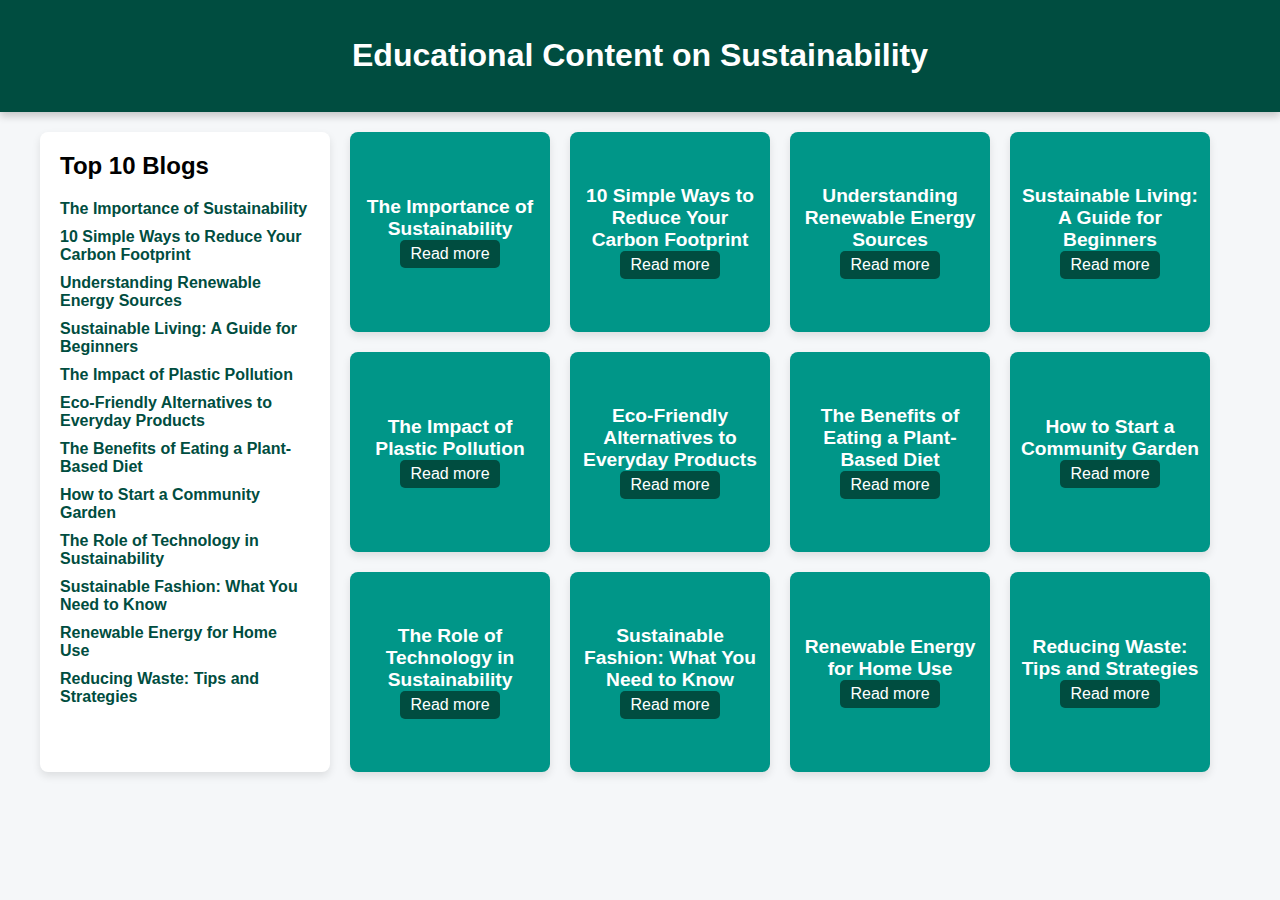
<file: blog.html>
<!DOCTYPE html>
<html lang="en">
<head>
    <meta charset="UTF-8">
    <meta name="viewport" content="width=device-width, initial-scale=1.0">
    <title>Educational Content</title>
    <link rel="stylesheet" href="blog.css">
</head>
<body>
    <header>
        <h1>Educational Content on Sustainability</h1>
    </header>
    <main>
        <aside id="sidebar">
            <h2>Top 10 Blogs</h2>
            <ul id="blog-list">
                <!-- Blog list items will be populated by JavaScript -->
            </ul>
        </aside>
        <section id="blogs-container">
            <!-- Blog bubbles will be populated by JavaScript -->
        </section>
    </main>
    <div id="modal" class="modal">
        <div class="modal-content">
            <span class="close">&times;</span>
            <h2 id="modal-title"></h2>
            <p id="modal-description"></p>
        </div>
    </div>
    <script src="blog.js"></script>
</body>
</html>
</file>
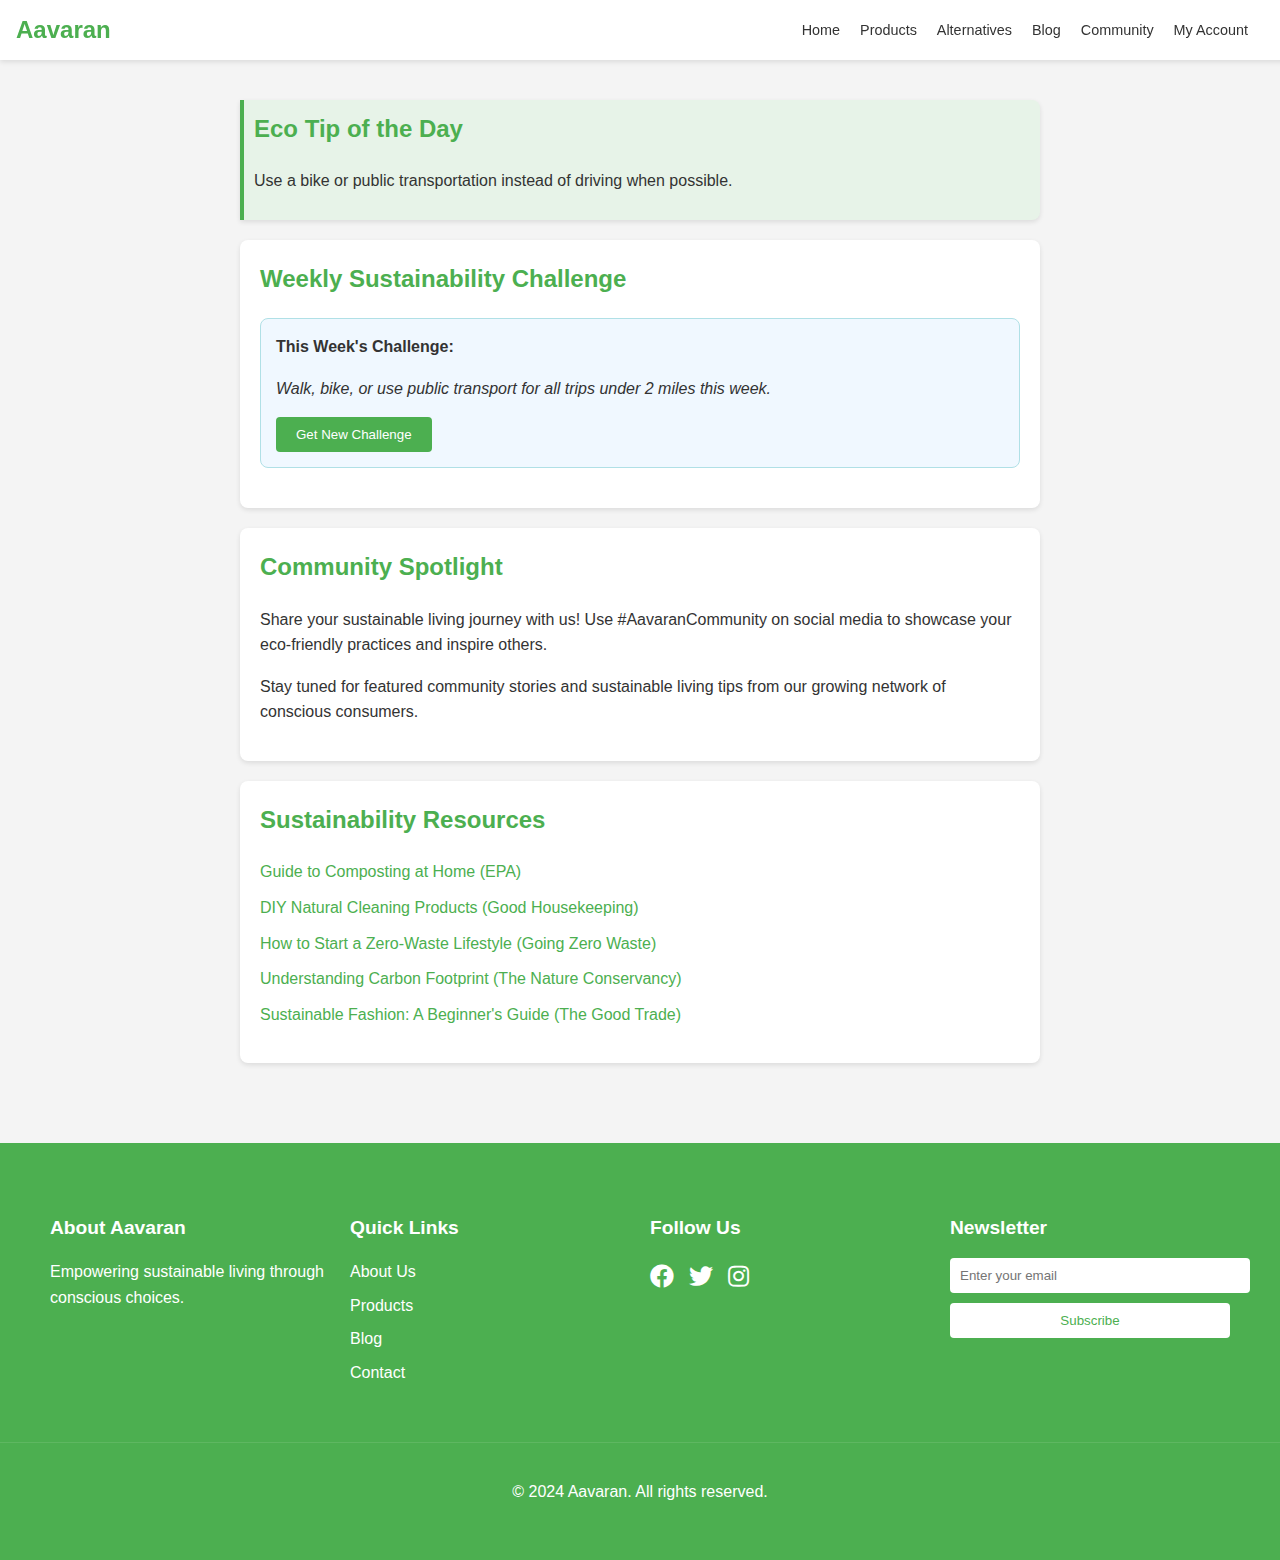
<file: community.html>
<!DOCTYPE html>
<html lang="en">
<head>
    <meta charset="UTF-8">
    <meta name="viewport" content="width=device-width, initial-scale=1.0">
    <title>Aavaran Community</title>
    <link href="https://cdnjs.cloudflare.com/ajax/libs/font-awesome/5.15.3/css/all.min.css" rel="stylesheet">
    <style>
        :root {
            --primary-color: #4CAF50;
            --secondary-color: #45a049;
            --background-color: #f4f4f4;
            --text-color: #333;
            --light-text: #fff;
            --border-color: #ddd;
            --box-shadow: 0 2px 5px rgba(0, 0, 0, 0.1);
        }

        body {
            font-family: 'Segoe UI', Tahoma, Geneva, Verdana, sans-serif;
            background-color: var(--background-color);
            margin: 0;
            padding: 0;
            color: var(--text-color);
            line-height: 1.6;
        }

        header {
            background-color: var(--light-text);
            color: var(--text-color);
            padding: 0 1em;
            position: fixed;
            width: 100%;
            top: 0;
            z-index: 1000;
            box-shadow: var(--box-shadow);
            height: 60px;
            display: flex;
            align-items: center;
            justify-content: space-between;
        }

        .logo {
            font-size: 1.5em;
            font-weight: bold;
            color: var(--primary-color);
        }

        nav {
            display: flex;
            align-items: center;
        }

        nav ul {
            list-style-type: none;
            padding: 3rem;
            margin: 0;
            display: flex;
        }

        nav ul li {
            margin-left: 20px;
        }

        nav ul li a {
            text-decoration: none;
            color: var(--text-color);
            transition: color 0.3s ease;
            font-size: 0.9em;
        }

        nav ul li a:hover {
            color: var(--primary-color);
        }

        .hamburger {
            display: none;
            font-size: 1.5em;
            cursor: pointer;
        }

        main {
            max-width: 800px;
            margin: 80px auto 20px;
            padding: 20px;
        }



        .section {
            background-color: var(--light-text);
            padding: 20px;
            margin-bottom: 20px;
            border-radius: 8px;
            box-shadow: var(--box-shadow);
            transition: transform 0.3s ease;
        }

        .section:hover {
            transform: translateY(-5px);
        }

        h2 {
            color: var(--primary-color);
            margin-top: 0;
        }

        #eco-tip {
            background-color: #e7f3e8;
            border-left: 4px solid var(--primary-color);
            padding: 10px;
            margin-bottom: 20px;
            border-radius: 0 8px 8px 0;
        }

        .sustainability-challenge {
            background-color: #f0f8ff;
            border: 1px solid #b0e0e6;
            padding: 15px;
            margin-bottom: 20px;
            border-radius: 8px;
        }

        .challenge-title {
            font-weight: bold;
            margin-bottom: 10px;
        }

        #challenge-idea {
            font-style: italic;
        }

        .resources-list {
            list-style-type: none;
            padding: 0;
        }

        .resources-list li {
            margin-bottom: 10px;
        }

        .resources-list a {
            color: var(--primary-color);
            text-decoration: none;
            transition: color 0.3s ease;
        }

        .resources-list a:hover {
            color: var(--secondary-color);
        }

        button {
            background-color: var(--primary-color);
            color: var(--light-text);
            border: none;
            padding: 10px 20px;
            cursor: pointer;
            border-radius: 4px;
            transition: background-color 0.3s ease;
        }

        button:hover {
            background-color: var(--secondary-color);
        }

        footer {
            background-color: var(--primary-color);
            color: var(--light-text);
            padding: 40px 0;
            margin-top: 40px;
        }

        .footer-content {
            display: flex;
            justify-content: space-around;
            flex-wrap: wrap;
            max-width: 1200px;
            margin: 0 auto;
        }

        .footer-section {
            margin: 10px;
            flex: 1;
            min-width: 200px;
        }

        .footer-section h3 {
            margin-bottom: 15px;
            font-size: 1.2em;
        }

        .footer-section ul {
            list-style-type: none;
            padding: 0;
        }

        .footer-section ul li {
            margin-bottom: 8px;
        }

        .footer-section ul li a {
            color: var(--light-text);
            text-decoration: none;
            transition: opacity 0.3s ease;
        }

        .footer-section ul li a:hover {
            opacity: 0.8;
        }

        .social-icons {
            display: flex;
            gap: 15px;
        }

        .social-icons a {
            color: var(--light-text);
            font-size: 1.5em;
            transition: opacity 0.3s ease;
        }

        .social-icons a:hover {
            opacity: 0.8;
        }

        .newsletter input[type="email"] {
            width: 100%;
            padding: 10px;
            margin-bottom: 10px;
            border: none;
            border-radius: 4px;
        }

        .newsletter button {
            width: 100%;
            padding: 10px;
            background-color: var(--light-text);
            color: var(--primary-color);
            border: none;
            border-radius: 4px;
            cursor: pointer;
            transition: background-color 0.3s ease;
        }

        .newsletter button:hover {
            background-color: #e0e0e0;
        }

        .copyright {
            text-align: center;
            margin-top: 30px;
            padding-top: 20px;
            border-top: 1px solid rgba(255, 255, 255, 0.1);
        }

        @media (max-width: 768px) {
            .hamburger {
                display: block;
            }

            nav ul {
                display: none;
                position: absolute;
                top: 60px;
                left: 0;
                width: 100%;
                background-color: var(--light-text);
                box-shadow: var(--box-shadow);
                flex-direction: column;
            }

            nav ul.show {
                display: flex;
            }

            nav ul li {
                margin: 10px 20px;
            }

            main {
                margin-top: 80px;
            }

            .footer-content {
                flex-direction: column;
            }

            .footer-section {
                margin-bottom: 30px;
            }
        }

    </style>
</head>
<body>
    <header>
        <div class="logo">Aavaran</div>
        <nav>
            <div class="hamburger" onclick="toggleMenu()">&#9776;</div>
            <ul id="menu">
                <li><a href="index.html">Home</a></li>
                <li><a href="product.html">Products</a></li>
                <li><a href="alternatives.html">Alternatives</a></li>
                <li><a href="blog.html">Blog</a></li>
                <li><a href="community.html">Community</a></li>
                <li><a href="register.html">My Account</a></li>
            </ul>
        </nav>
    </header>

    <main>
        <section id="eco-tip" class="section">
            <h2>Eco Tip of the Day</h2>
            <p id="tip-content"></p>
        </section>

        <section id="sustainability-challenge" class="section">
            <h2>Weekly Sustainability Challenge</h2>
            <div class="sustainability-challenge">
                <div class="challenge-title">This Week's Challenge:</div>
                <p id="challenge-idea"></p>
                <button id="new-challenge">Get New Challenge</button>
            </div>
        </section>

        <section id="community-spotlight" class="section">
            <h2>Community Spotlight</h2>
            <p>Share your sustainable living journey with us! Use #AavaranCommunity on social media to showcase your eco-friendly practices and inspire others.</p>
            <p>Stay tuned for featured community stories and sustainable living tips from our growing network of conscious consumers.</p>
        </section>

        <section id="resources" class="section">
            <h2>Sustainability Resources</h2>
            <ul class="resources-list">
                <li><a href="https://www.epa.gov/recycle/composting-home" target="_blank">Guide to Composting at Home (EPA)</a></li>
                <li><a href="https://www.goodhousekeeping.com/home/cleaning/tips/a24885/make-at-home-cleaners/" target="_blank">DIY Natural Cleaning Products (Good Housekeeping)</a></li>
                <li><a href="https://www.goingzerowaste.com/blog/the-ultimate-step-by-step-guide-to-going-zero-waste" target="_blank">How to Start a Zero-Waste Lifestyle (Going Zero Waste)</a></li>
                <li><a href="https://www.nature.org/en-us/get-involved/how-to-help/carbon-footprint-calculator/" target="_blank">Understanding Carbon Footprint (The Nature Conservancy)</a></li>
                <li><a href="https://www.thegoodtrade.com/features/sustainable-fashion-101" target="_blank">Sustainable Fashion: A Beginner's Guide (The Good Trade)</a></li>
            </ul>
        </section>
    </main>

    <footer>
        <div class="footer-content">
            <div class="footer-section">
                <h3>About Aavaran</h3>
                <p>Empowering sustainable living through conscious choices.</p>
            </div>
            <div class="footer-section">
                <h3>Quick Links</h3>
                <ul>
                    <li><a href="#">About Us</a></li>
                    <li><a href="#">Products</a></li>
                    <li><a href="#">Blog</a></li>
                    <li><a href="#">Contact</a></li>
                </ul>
            </div>
            <div class="footer-section">
                <h3>Follow Us</h3>
                <div class="social-icons">
                    <a href="#"><i class="fab fa-facebook"></i></a>
                    <a href="#"><i class="fab fa-twitter"></i></a>
                    <a href="#"><i class="fab fa-instagram"></i></a>
                </div>
            </div>
            <div class="footer-section newsletter">
                <h3>Newsletter</h3>
                <input type="email" placeholder="Enter your email">
                <button>Subscribe</button>
            </div>
        </div>
        <div class="copyright">
            <p>&copy; 2024 Aavaran. All rights reserved.</p>
        </div>
    </footer>

    <script>
        document.addEventListener("DOMContentLoaded", function() {
            const tipContent = document.getElementById('tip-content');
            const challengeIdea = document.getElementById('challenge-idea');
            const newChallengeButton = document.getElementById('new-challenge');

            const ecoTips = [
                "Try using a reusable water bottle instead of buying plastic bottles.",
                "Opt for cloth bags when shopping to reduce plastic waste.",
                "Use energy-efficient LED bulbs to save electricity.",
                "Start composting kitchen scraps to reduce waste and create nutrient-rich soil.",
                "Choose products with minimal packaging to reduce waste.",
                "Unplug electronics when not in use to save energy.",
                "Use a bike or public transportation instead of driving when possible.",
                "Support local farmers by shopping at farmers markets.",
                "Reduce meat consumption to lower your carbon footprint.",
                "Use natural light when possible to reduce electricity usage."
            ];

            const sustainabilityChallenges = [
                "Go plastic-free for a week. Avoid using any single-use plastics.",
                "Reduce your shower time by 2 minutes each day for a week.",
                "Eat only plant-based meals for three days this week.",
                "Find three items in your home to repurpose instead of throwing away.",
                "Use only reusable containers for your meals and snacks this week.",
                "Walk, bike, or use public transport for all trips under 2 miles this week.",
                "Conduct a home energy audit and implement three energy-saving measures.",
                "Start a small herb garden in your kitchen or balcony.",
                "Organize a neighborhood clean-up day.",
                "Try making your own natural cleaning products this week."
            ];

            function displayRandomTip() {
                const randomIndex = Math.floor(Math.random() * ecoTips.length);
                tipContent.textContent = ecoTips[randomIndex];
            }

            function displayRandomChallenge() {
                const randomIndex = Math.floor(Math.random() * sustainabilityChallenges.length);
                challengeIdea.textContent = sustainabilityChallenges[randomIndex];
            }

            displayRandomTip();
            displayRandomChallenge();

            newChallengeButton.addEventListener('click', displayRandomChallenge);

            // Change eco tip daily
            setInterval(displayRandomTip, 24 * 60 * 60 * 1000);
        });

        function toggleMenu() {
            const menu = document.getElementById('menu');
            menu.classList.toggle('show');
        }
    </script>
</body>
</html>
</file>
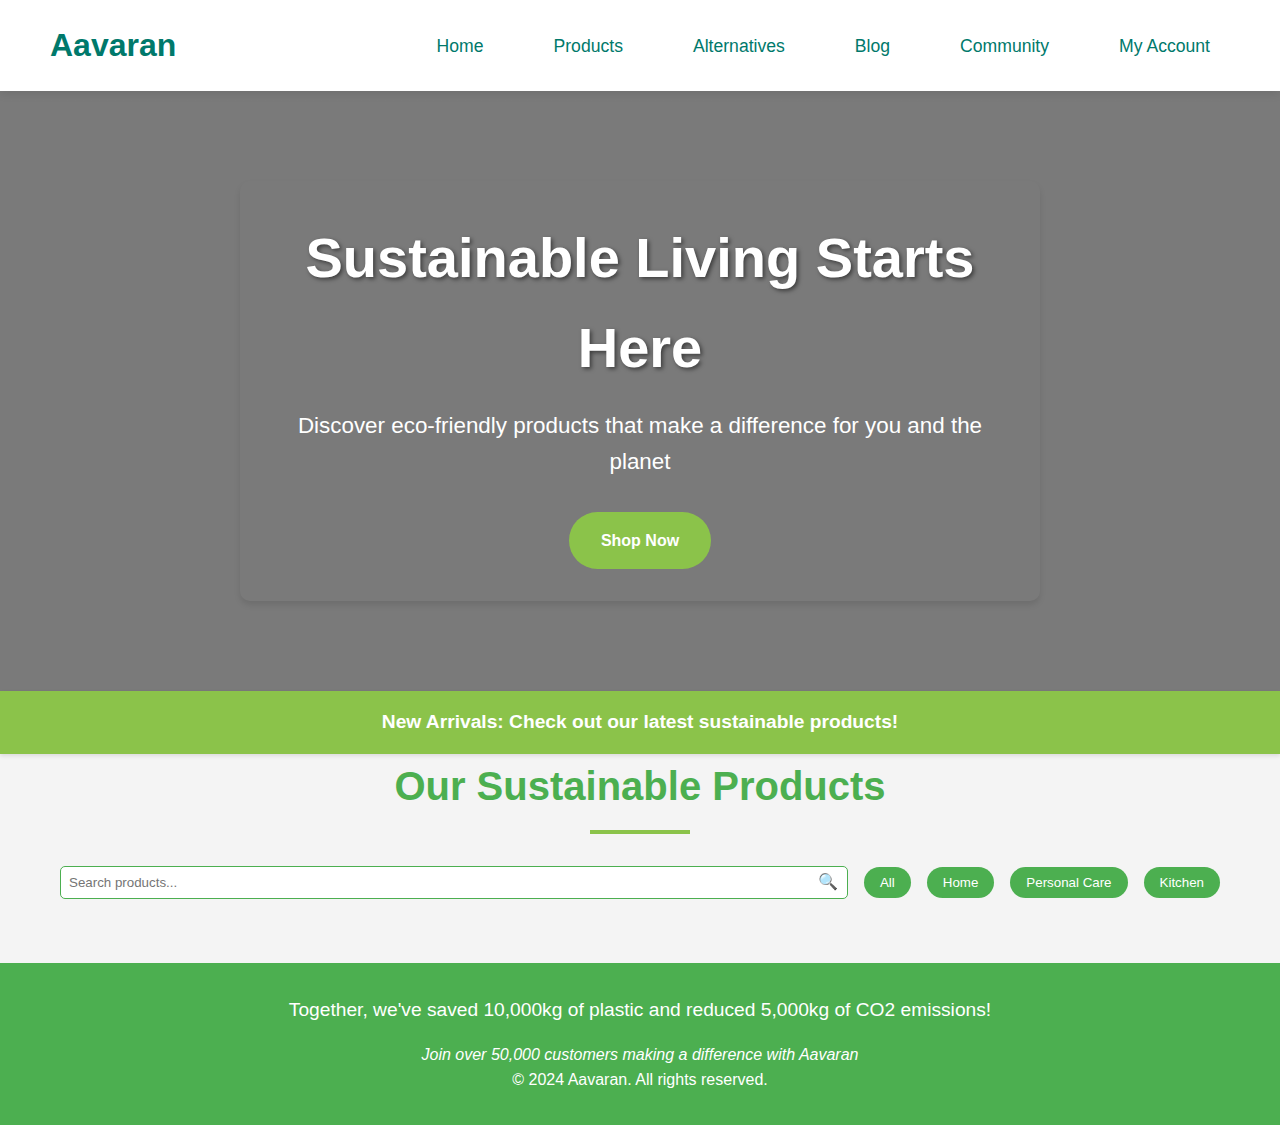
<file: product.html>
<!DOCTYPE html>
<html lang="en">
<head>
    <meta charset="UTF-8">
    <meta name="viewport" content="width=device-width, initial-scale=1.0">
    <title>Products | Aavaran</title>
    <style>
        /* Reset and base styles */
        * {
            margin: 0;
            padding: 0;
            box-sizing: border-box;
        }

        :root {
            --primary-color: #4CAF50;
            --secondary-color: #45a049;
            --accent-color: #8bc34a;
            --text-color: #333;
            --background-color: #f4f4f4;
            --card-background: white;
        }

        .dark-mode {
            --primary-color: #388E3C;
            --secondary-color: #2E7D32;
            --accent-color: #689F38;
            --text-color: #f4f4f4;
            --background-color: #333;
            --card-background: #444;
        }

        body {
            font-family: 'Poppins', Arial, sans-serif;
            line-height: 1.6;
            color: var(--text-color);
            background-color: var(--background-color);
            transition: background-color 0.3s, color 0.3s;
        }

        .container {
            max-width: 1200px;
            margin: 0 auto;
            padding: 0 20px;
        }
        /* Reset some default browser styles */
        * {
            margin: 0;
            padding: 0;
            box-sizing: border-box;
        }

        /* Header styles */
        .site-header {
            background-color: #ffffff;
            padding: 20px 50px;
            box-shadow: 0 2px 10px rgba(0, 0, 0, 0.1);
        }

        .navbar {
            display: flex;
            justify-content: space-between;
            align-items: center;
        }

        .logo a {
            font-family: 'Arial', sans-serif;
            color: #00796b;
            /* Matching the green tone from the image */
            text-decoration: none;
            font-size: 2em;
            font-weight: bold;
        }

        .nav-links {
            list-style: none;
            display: flex;
            gap: 30px;
        }

        .nav-links li {
            display: inline-block;
        }

        .nav-links a {
            color: #00796b;
            /* Matching the green tone from the image */
            text-decoration: none;
            font-size: 1.1em;
            padding: 10px 20px;
            transition: background 0.3s ease;
        }

        .nav-links a:hover,
        .nav-links .active {
            background-color: #e0f2f1;
            border-radius: 20px;
        }

        /* Hero Section */
        .hero {
            position: relative;
            height: 600px;
            background-image: linear-gradient(rgba(0, 0, 0, 0.5), rgba(0, 0, 0, 0.5)), url('https://images.unsplash.com/photo-1542601906990-b4d3fb778b09?ixlib=rb-4.0.3&ixid=M3wxMjA3fDB8MHxwaG90by1wYWdlfHx8fGVufDB8fHx8fA%3D%3D&auto=format&fit=crop&w=2213&q=80');
            background-size: cover;
            background-position: center;
            display: flex;
            align-items: center;
            justify-content: center;
        }

        .hero-content {
            text-align: center;
            color: white;
            max-width: 800px;
            padding: 2rem;
            border-radius: 10px;
            box-shadow: 0 4px 6px rgba(0, 0, 0, 0.1);
        }

        .hero h1 {
            font-size: 3.5rem;
            margin-bottom: 1rem;
            text-shadow: 2px 2px 4px rgba(0, 0, 0, 0.5);
        }

        .hero p {
            font-size: 1.4rem;
            margin-bottom: 2rem;
        }

        .cta-button {
            display: inline-block;
            background-color: var(--accent-color);
            color: white;
            padding: 1rem 2rem;
            border-radius: 50px;
            text-decoration: none;
            font-weight: bold;
            transition: background-color 0.3s, transform 0.3s;
        }

        .cta-button:hover {
            background-color: #7CB342;
            transform: translateY(-3px);
        }

        /* Dynamic Banner */
        .dynamic-banner {
            background-color: var(--accent-color);
            color: white;
            text-align: center;
            padding: 1rem;
            font-weight: bold;
            font-size: 1.2rem;
            box-shadow: 0 2px 4px rgba(0, 0, 0, 0.1);
        }

        /* Main content styles */
        main {
            padding: 2rem 0;
        }

        .section-title {
            text-align: center;
            margin-bottom: 2rem;
            color: var(--primary-color);
            font-size: 2.5rem;
            font-weight: 700;
            position: relative;
            padding-bottom: 1rem;
        }

        .section-title::after {
            content: '';
            position: absolute;
            bottom: 0;
            left: 50%;
            transform: translateX(-50%);
            width: 100px;
            height: 4px;
            background-color: var(--accent-color);
        }

        /* Search and Filter */
        .search-filter {
            display: flex;
            justify-content: space-between;
            align-items: center;
            margin-bottom: 2rem;
        }

        .search-bar {
            flex: 1;
            margin-right: 1rem;
            position: relative;
        }

        .search-bar input {
            width: 100%;
            padding: 0.5rem 2.5rem 0.5rem 0.5rem;
            border: 1px solid var(--primary-color);
            border-radius: 5px;
        }

        .search-icon {
            position: absolute;
            right: 10px;
            top: 50%;
            transform: translateY(-50%);
            color: var(--primary-color);
            cursor: pointer;
        }

        .filters {
            display: flex;
            gap: 1rem;
        }

        .filter-btn {
            background-color: var(--primary-color);
            color: white;
            border: none;
            padding: 0.5rem 1rem;
            cursor: pointer;
            border-radius: 25px;
            transition: background-color 0.3s, transform 0.3s;
        }

        .filter-btn:hover {
            background-color: var(--secondary-color);
            transform: translateY(-2px);
        }

        /* Product Cards */
        .products {
            display: grid;
            grid-template-columns: repeat(auto-fit, minmax(250px, 1fr));
            gap: 2rem;
        }

        .product-card {
            background-color: var(--card-background);
            border-radius: 15px;
            overflow: hidden;
            box-shadow: 0 4px 6px rgba(0, 0, 0, 0.1);
            transition: transform 0.3s, box-shadow 0.3s;
            display: flex;
            flex-direction: column;
        }

        .product-card:hover {
            transform: translateY(-10px);
            box-shadow: 0 6px 12px rgba(0, 0, 0, 0.15);
        }

        .product-image {
            width: 100%;
            height: 250px;
            object-fit: cover;
            transition: transform 0.3s;
        }

        .product-card:hover .product-image {
            transform: scale(1.05);
        }

        .product-info {
            padding: 1.5rem;
            flex-grow: 1;
            display: flex;
            flex-direction: column;
        }

        .product-title {
            font-size: 1.4rem;
            margin-bottom: 0.5rem;
            color: var(--primary-color);
        }

        .product-description {
            font-size: 1rem;
            color: var(--text-color);
            margin-bottom: 1rem;
            flex-grow: 1;
        }

        .product-price {
            font-weight: bold;
            color: var(--accent-color);
            font-size: 1.2rem;
            margin-bottom: 1rem;
        }

        .product-actions {
            display: flex;
            justify-content: space-between;
        }

        .add-to-cart, .quick-view {
            flex: 1;
            padding: 0.8rem;
            border: none;
            border-radius: 5px;
            cursor: pointer;
            font-weight: bold;
            transition: background-color 0.3s, transform 0.3s;
        }

        .add-to-cart {
            background-color: var(--primary-color);
            color: white;
            margin-right: 0.5rem;
        }

        .quick-view {
            background-color: var(--secondary-color);
            color: white;
            margin-left: 0.5rem;
        }

        .add-to-cart:hover, .quick-view:hover {
            transform: scale(1.05);
        }

        /* Footer styles */
        footer {
            background-color: var(--primary-color);
            color: white;
            text-align: center;
            padding: 2rem 0;
            margin-top: 2rem;
        }

        .impact-statement {
            font-size: 1.2rem;
            margin-bottom: 1rem;
        }

        .social-proof {
            font-style: italic;
        }

        /* Dark mode toggle */
        .dark-mode-toggle {
            background: none;
            border: none;
            color: white;
            font-size: 1.5rem;
            cursor: pointer;
            transition: color 0.3s;
        }

        .dark-mode-toggle:hover {
            color: var(--secondary-color);
        }

        /* Modal styles */
        .modal {
            display: none;
            position: fixed;
            z-index: 1001;
            left: 0;
            top: 0;
            width: 100%;
            height: 100%;
            background-color: rgba(0, 0, 0, 0.5);
        }

        .modal-content {
            background-color: var(--card-background);
            margin: 10% auto;
            padding: 20px;
            border-radius: 10px;
            max-width: 500px;
            position: relative;
        }

        .close-modal {
            position: absolute;
            right: 10px;
            top: 10px;
            font-size: 1.5rem;
            cursor: pointer;
        }

        /* Responsive styles */
        @media (max-width: 768px) {
            .products {
                grid-template-columns: repeat(auto-fit, minmax(200px, 1fr));
            }

            .hero {
                height: 300px;
            }

            .hero h1 {
                font-size: 2rem;
            }

            .hero p {
                font-size: 1rem;
            }

            .search-filter {
                flex-direction: column;
                align-items: stretch;
            }

            .search-bar {
                margin-right: 0;
                margin-bottom: 1rem;
            }

            .filters {
                flex-wrap: wrap;
                justify-content: center;
            }
        }
    </style>
</head>
<body>
    <header class="site-header">
        <nav class="navbar">
            <div class="logo">
                <a href="index.html">Aavaran</a>
            </div>
            <ul class="nav-links">
                <li><a href="index.html">Home</a></li>
                <li><a href="product.html">Products</a></li>
                <li><a href="alternatives.html">Alternatives</a></li>
                <li><a href="blog.html">Blog</a></li>
                <li><a href="community.html">Community</a></li>
                <li><a href="register.html">My Account</a></li>
            </ul>
        </nav>
    </header>
    <section class="hero">
        <div class="hero-content">
            <h1>Sustainable Living Starts Here</h1>
            <p>Discover eco-friendly products that make a difference for you and the planet</p>
            <a href="register.html" class="cta-button">Shop Now</a>
        </div>
    </section>

    <div class="dynamic-banner" id="dynamicBanner">
        New Arrivals: Check out our latest sustainable products!
    </div>

    <main class="container">
        <h2 class="section-title">Our Sustainable Products</h2>
        
        <div class="search-filter">
            <div class="search-bar">
                <input type="text" id="searchInput" placeholder="Search products...">
                <span class="search-icon" id="searchButton">🔍</span>
            </div>
            <div class="filters">
                <button class="filter-btn" data-category="all">All</button>
                <button class="filter-btn" data-category="home">Home</button>
                <button class="filter-btn" data-category="personal">Personal Care</button>
                <button class="filter-btn" data-category="kitchen">Kitchen</button>
            </div>
        </div>

        <div class="products" id="products-container">
            <!-- Product cards will be dynamically added here -->
        </div>
    </main>

    <footer>
        <div class="container">
            <p class="impact-statement">Together, we've saved 10,000kg of plastic and reduced 5,000kg of CO2 emissions!</p>
            <p class="social-proof">Join over 50,000 customers making a difference with Aavaran</p>
            <p>&copy; 2024 Aavaran. All rights reserved.</p>
        </div>
    </footer>

    <div id="quickViewModal" class="modal">
        <div class="modal-content">
            <span class="close-modal">&times;</span>
            <div id="modalContent"></div>
        </div>
    </div>

    <script>
        const products = [
            {
                id: 1,
                name: "Bamboo Toothbrush",
                description: "Eco-friendly alternative to plastic toothbrushes",
                price: 50,
                image: "https://images.unsplash.com/photo-1607613009820-a29f7bb81c04?ixlib=rb-4.0.3&ixid=M3wxMjA3fDB8MHxwaG90by1wYWdlfHx8fGVufDB8fHx8fA%3D%3D&auto=format&fit=crop&w=1740&q=80",
                category: "personal",
                impact: {
                    plasticSaved: "5g",
                    co2Reduced: "10g"
                }
            },
            {
                id: 2,
                name: "Reusable Water Bottle",
                description: "Durable and stylish alternative to single-use plastics",
                price: 350,
                image: "https://images.unsplash.com/photo-1602143407151-7111542de6e8?ixlib=rb-4.0.3&ixid=M3wxMjA3fDB8MHxwaG90by1wYWdlfHx8fGVufDB8fHx8fA%3D%3D&auto=format&fit=crop&w=687&q=80",
                category: "personal",
                impact: {
                    plasticSaved: "100g",
                    co2Reduced: "50g"
                }
            },
            {
                id: 3,
                name: "Organic Cotton Tote",
                description: "Versatile and eco-friendly shopping companion",
                price: 100,
                image: "https://images.unsplash.com/photo-1597831160840-af54a14e0cad?ixlib=rb-4.0.3&ixid=M3wxMjA3fDB8MHxwaG90by1wYWdlfHx8fGVufDB8fHx8fA%3D%3D&auto=format&fit=crop&w=2070&q=80",
                category: "home",
                impact: {
                    plasticSaved: "50g",
                    co2Reduced: "30g"
                }
            },
            {
                id: 4,
                name: "Beeswax Food Wraps",
                description: "Reusable alternative to plastic wrap",
                price: 150,
                image: "https://images.unsplash.com/photo-1621844504215-17c1bd633c6f?ixlib=rb-4.0.3&ixid=M3wxMjA3fDB8MHxwaG90by1wYWdlfHx8fGVufDB8fHx8fA%3D%3D&auto=format&fit=crop&w=735&q=80",
                category: "kitchen",
                impact: {
                    plasticSaved: "30g",
                    co2Reduced: "20g"
                }
            },
            {
                id: 5,
                name: "Stainless Steel Straws",
                description: "Durable and washable alternative to plastic straws",
                price: 50,
                image: "https://images.unsplash.com/photo-1572534493769-84d02bc17e14?ixlib=rb-4.0.3&ixid=M3wxMjA3fDB8MHxwaG90by1wYWdlfHx8fGVufDB8fHx8fA%3D%3D&auto=format&fit=crop&w=880&q=80",
                category: "kitchen",
                impact: {
                    plasticSaved: "20g",
                    co2Reduced: "15g"
                }
            },
            {
                id: 6,
                name: "Biodegradable Phone Case",
                description: "Protect your phone and the environment",
                price: 100,
                image: "https://images.unsplash.com/photo-1603313011101-320f26a4f6f6?ixlib=rb-4.0.3&ixid=M3wxMjA3fDB8MHxwaG90by1wYWdlfHx8fGVufDB8fHx8fA%3D%3D&auto=format&fit=crop&w=1740&q=80",
                category: "personal",
                impact: {
                    plasticSaved: "40g",
                    co2Reduced: "25g"
                }
            }
        ];

        const productsContainer = document.getElementById('products-container');
        const filterButtons = document.querySelectorAll('.filter-btn');
        const darkModeToggle = document.getElementById('darkModeToggle');
        const modal = document.getElementById('quickViewModal');
        const modalContent = document.getElementById('modalContent');
        const closeModal = document.querySelector('.close-modal');
        const dynamicBanner = document.getElementById('dynamicBanner');
        const searchInput = document.getElementById('searchInput');
        const searchButton = document.getElementById('searchButton');

        function createProductCard(product) {
            const card = document.createElement('div');
            card.classList.add('product-card');
            card.innerHTML = `
                <img src="${product.image}" alt="${product.name}" class="product-image">
                <div class="product-info">
                    <h3 class="product-title">${product.name}</h3>
                    <p class="product-description">${product.description}</p>
                    <p class="product-price">₹${product.price.toFixed(2)}</p>
                    <div class="product-actions">
                        <button class="add-to-cart">Add to Cart</button>
                        <button class="quick-view" data-id="${product.id}">Quick View</button>
                    </div>
                </div>
            `;
            return card;
        }

        function displayProducts(category = 'all', searchTerm = '') {
            productsContainer.innerHTML = '';
            const filteredProducts = products.filter(product => 
                (category === 'all' || product.category === category) &&
                (product.name.toLowerCase().includes(searchTerm.toLowerCase()) || 
                 product.description.toLowerCase().includes(searchTerm.toLowerCase()))
            );
            filteredProducts.forEach(product => {
                const card = createProductCard(product);
                productsContainer.appendChild(card);
            });
        }

        filterButtons.forEach(button => {
            button.addEventListener('click', () => {
                const category = button.getAttribute('data-category');
                displayProducts(category, searchInput.value);
                filterButtons.forEach(btn => btn.classList.remove('active'));
                button.classList.add('active');
            });
        });

        function performSearch() {
            const activeCategory = document.querySelector('.filter-btn.active').getAttribute('data-category');
            displayProducts(activeCategory, searchInput.value);
        }

        searchInput.addEventListener('input', performSearch);
        searchButton.addEventListener('click', performSearch);

        // Dark mode toggle
        darkModeToggle.addEventListener('click', () => {
            document.body.classList.toggle('dark-mode');
        });

        // Quick view modal
        productsContainer.addEventListener('click', (e) => {
            if (e.target.classList.contains('quick-view')) {
                const productId = parseInt(e.target.getAttribute('data-id'));
                const product = products.find(p => p.id === productId);
                modalContent.innerHTML = `
                    <h2>${product.name}</h2>
                    <img src="${product.image}" alt="${product.name}" style="max-width: 100%;">
                    <p>${product.description}</p>
                    <p>Price: ₹${product.price.toFixed(2)}</p>
                    <div class="impact-metrics">
                        <div class="impact-metric">
                            <div class="impact-metric-value">${product.impact.plasticSaved}</div>
                            <div>Plastic Saved</div>
                        </div>
                        <div class="impact-metric">
                            <div class="impact-metric-value">${product.impact.co2Reduced}</div>
                            <div>CO2 Reduced</div>
                        </div>
                    </div>
                    <button class="add-to-cart">Add to Cart</button>
                `;
                modal.style.display = 'block';
            }
        });

        closeModal.addEventListener('click', () => {
            modal.style.display = 'none';
        });

        window.addEventListener('click', (e) => {
            if (e.target === modal) {
                modal.style.display = 'none';
            }
        });

        // Dynamic banner
        const bannerMessages = [
            "New Arrivals: Check out our latest sustainable products!",
            "Limited Time Offer: 20% off all reusable water bottles!",
            "Join our Rewards Program and earn points on every purchase!"
        ];

        let currentBannerIndex = 0;
        setInterval(() => {
            currentBannerIndex = (currentBannerIndex + 1) % bannerMessages.length;
            dynamicBanner.textContent = bannerMessages[currentBannerIndex];
        }, 5000);

        // Add to cart functionality (placeholder)
        document.addEventListener('click', (e) => {
            if (e.target.classList.contains('add-to-cart')) {
                alert('Product added to cart!');
            }
        });

        // Initialize the page
        displayProducts();
    </script>
</body>
</html>
</file>
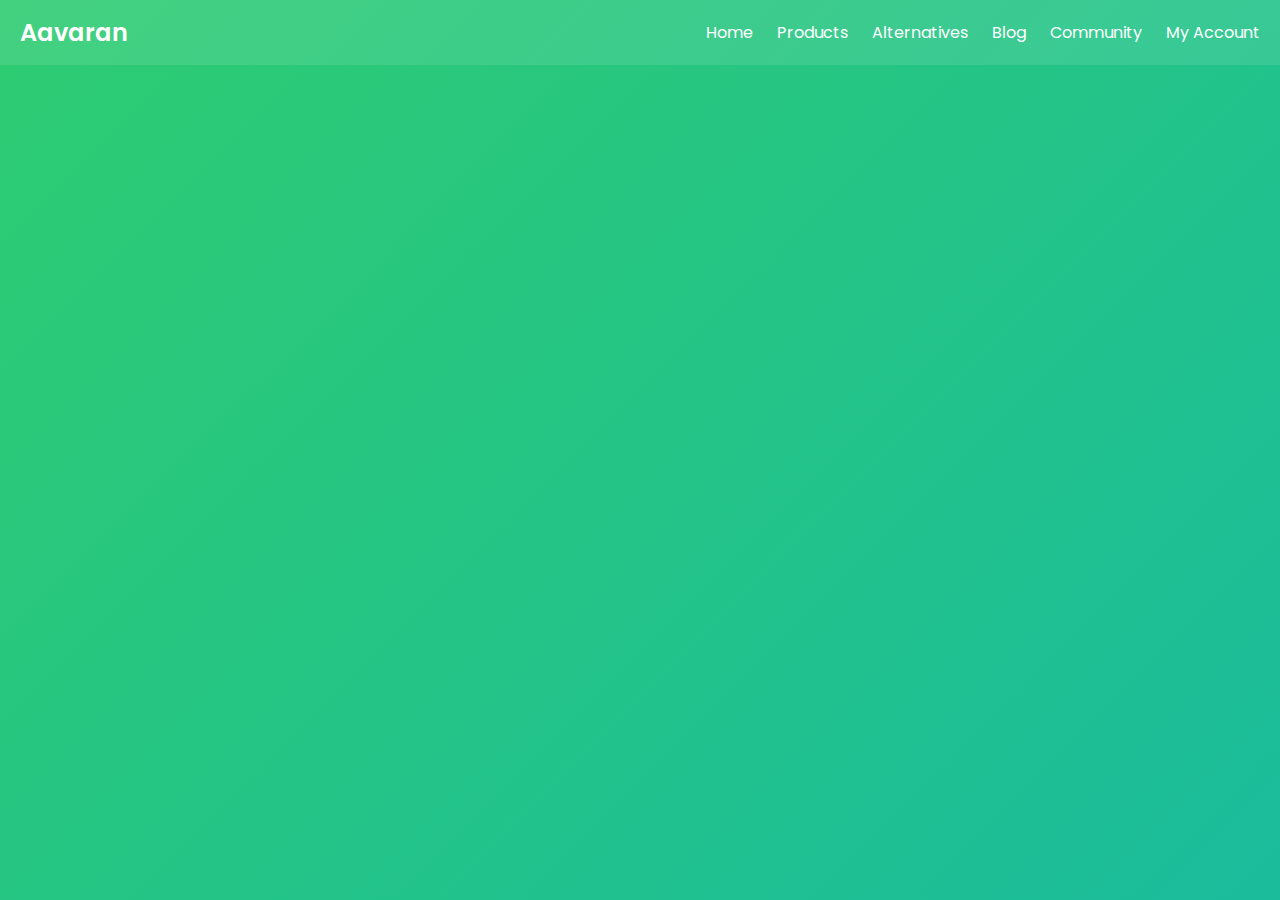
<file: register.html>
<!DOCTYPE html>
<html lang="en">
<head>
    <meta charset="UTF-8">
    <meta name="viewport" content="width=device-width, initial-scale=1.0">
    <title>Register / Sign In | Aavaran</title>
    <link href="https://cdnjs.cloudflare.com/ajax/libs/font-awesome/6.0.0-beta3/css/all.min.css" rel="stylesheet">
    <style>
        @import url('https://fonts.googleapis.com/css2?family=Poppins:wght@300;400;600&display=swap');

        * {
            margin: 0;
            padding: 0;
            box-sizing: border-box;
            font-family: 'Poppins', sans-serif;
        }

        body {
            background: linear-gradient(135deg, #2ecc71, #1abc9c);
            display: flex;
            flex-direction: column;
            min-height: 100vh;
        }

        .navbar {
            background-color: rgba(255, 255, 255, 0.1);
            padding: 15px 0;
            display: flex;
            justify-content: space-between;
            align-items: center;
        }

        .navbar-brand {
            color: white;
            font-size: 24px;
            font-weight: 600;
            text-decoration: none;
            margin-left: 20px;
        }

        .navbar-links {
            margin-right: 20px;
        }

        .navbar-links a {
            color: white;
            text-decoration: none;
            margin-left: 20px;
            font-weight: 400;
        }

        .container {
            background-color: rgba(255, 255, 255, 0.9);
            border-radius: 20px;
            box-shadow: 0 10px 30px rgba(0, 0, 0, 0.1);
            overflow: hidden;
            width: 100%;
            max-width: 400px;
            margin: 40px auto;
            transform: translateY(20px);
            opacity: 0;
            animation: fadeIn 0.5s ease-out forwards;
        }

        @keyframes fadeIn {
            to {
                opacity: 1;
                transform: translateY(0);
            }
        }

        .tabs {
            display: flex;
            border-bottom: 2px solid #e6e6e6;
        }

        .tab {
            flex: 1;
            text-align: center;
            padding: 20px;
            color: #333;
            cursor: pointer;
            transition: all 0.3s;
            font-weight: 600;
        }

        .tab.active {
            color: #2ecc71;
            border-bottom: 3px solid #2ecc71;
        }

        .form-container {
            padding: 30px;
        }

        h2 {
            color: #333;
            margin-bottom: 20px;
            text-align: center;
            font-weight: 600;
        }

        .input-group {
            margin-bottom: 20px;
            position: relative;
        }

        .input-group label {
            display: block;
            margin-bottom: 5px;
            color: #666;
            font-size: 14px;
        }

        .input-group input {
            width: 100%;
            padding: 12px;
            border: 1px solid #ddd;
            border-radius: 8px;
            font-size: 16px;
            transition: border-color 0.3s;
        }

        .input-group input:focus {
            border-color: #2ecc71;
            outline: none;
        }

        .submit-btn {
            width: 100%;
            padding: 14px;
            background-color: #2ecc71;
            color: #ffffff;
            border: none;
            border-radius: 8px;
            font-size: 16px;
            cursor: pointer;
            transition: background-color 0.3s;
            font-weight: 600;
        }

        .submit-btn:hover {
            background-color: #27ae60;
        }

        .social-signin {
            margin-top: 20px;
            text-align: center;
        }

        .social-signin p {
            color: #666;
            margin-bottom: 10px;
        }

        .social-buttons {
            display: flex;
            justify-content: center;
            gap: 10px;
        }

        .social-btn {
            width: 50px;
            height: 50px;
            border-radius: 50%;
            display: flex;
            justify-content: center;
            align-items: center;
            font-size: 20px;
            color: white;
            cursor: pointer;
            transition: transform 0.3s;
        }

        .social-btn:hover {
            transform: scale(1.1);
        }

        .google { background-color: #DB4437; }
        .facebook { background-color: #4267B2; }
        .twitter { background-color: #1DA1F2; }

        .notification {
            position: fixed;
            top: 20px;
            right: 20px;
            padding: 15px 20px;
            background-color: #2ecc71;
            color: white;
            border-radius: 5px;
            box-shadow: 0 2px 10px rgba(0,0,0,0.1);
            opacity: 0;
            transform: translateY(-20px);
            transition: all 0.3s ease-out;
        }

        .notification.show {
            opacity: 1;
            transform: translateY(0);
        }

        @media (max-width: 480px) {
            .container {
                width: 90%;
            }
        }
    </style>
</head>
<body>
    <nav class="navbar">
        <a href="#" class="navbar-brand">Aavaran</a>
        <div class="navbar-links">
            <a href="index.html">Home</a>
            <a href="product.html">Products</a>
            <a href="alternatives.html">Alternatives</a>
            <a href="blog.html">Blog</a>
            <a href="community.html">Community</a>
            <a href="register.html">My Account</a>
        </div>
    </nav>

    <div class="container">
        <div class="tabs">
            <div class="tab active" id="signin-tab">Sign In</div>
            <div class="tab" id="register-tab">Register</div>
        </div>
        <div class="form-container">
            <form id="signin-form">
                <h2>Welcome Back</h2>
                <div class="input-group">
                    <label for="signin-email">Email</label>
                    <input type="email" id="signin-email" required>
                </div>
                <div class="input-group">
                    <label for="signin-password">Password</label>
                    <input type="password" id="signin-password" required>
                </div>
                <button type="submit" class="submit-btn">Sign In</button>
                <div class="social-signin">
                    <p>Or sign in with</p>
                    <div class="social-buttons">
                        <div class="social-btn google"><i class="fab fa-google"></i></div>
                        <div class="social-btn facebook"><i class="fab fa-facebook-f"></i></div>
                        <div class="social-btn twitter"><i class="fab fa-twitter"></i></div>
                    </div>
                </div>
            </form>
            <form id="register-form" style="display: none;">
                <h2>Create Account</h2>
                <div class="input-group">
                    <label for="register-name">Full Name</label>
                    <input type="text" id="register-name" required>
                </div>
                <div class="input-group">
                    <label for="register-email">Email</label>
                    <input type="email" id="register-email" required>
                </div>
                <div class="input-group">
                    <label for="register-password">Password</label>
                    <input type="password" id="register-password" required>
                </div>
                <button type="submit" class="submit-btn">Register</button>
                <div class="social-signin">
                    <p>Or register with</p>
                    <div class="social-buttons">
                        <div class="social-btn google"><i class="fab fa-google"></i></div>
                        <div class="social-btn facebook"><i class="fab fa-facebook-f"></i></div>
                        <div class="social-btn twitter"><i class="fab fa-twitter"></i></div>
                    </div>
                </div>
            </form>
        </div>
    </div>

    <div id="notification" class="notification"></div>

    <script>
        const signinTab = document.getElementById('signin-tab');
        const registerTab = document.getElementById('register-tab');
        const signinForm = document.getElementById('signin-form');
        const registerForm = document.getElementById('register-form');
        const notification = document.getElementById('notification');

        signinTab.addEventListener('click', () => {
            signinTab.classList.add('active');
            registerTab.classList.remove('active');
            signinForm.style.display = 'block';
            registerForm.style.display = 'none';
        });

        registerTab.addEventListener('click', () => {
            registerTab.classList.add('active');
            signinTab.classList.remove('active');
            registerForm.style.display = 'block';
            signinForm.style.display = 'none';
        });

        function showNotification(message) {
            notification.textContent = message;
            notification.classList.add('show');
            setTimeout(() => {
                notification.classList.remove('show');
            }, 3000);
        }

        signinForm.addEventListener('submit', (e) => {
            e.preventDefault();
            // Add sign-in logic here
            console.log('Sign in submitted');
            showNotification('Sign in successful!');
        });

        registerForm.addEventListener('submit', (e) => {
            e.preventDefault();
            // Add registration logic here
            console.log('Registration submitted');
            showNotification('Registration successful!');
        });

        // Social sign-in buttons
        document.querySelectorAll('.social-btn').forEach(btn => {
            btn.addEventListener('click', (e) => {
                const platform = e.currentTarget.classList[1];
                console.log(`${platform} sign-in clicked`);
                showNotification(`${platform.charAt(0).toUpperCase() + platform.slice(1)} sign-in successful!`);
                // Add social sign-in logic here
            });
        });
    </script>
</body>
</html>
</file>
<file: blog.css>
body {
    font-family: Arial, sans-serif;
    background-color: #f5f7f9; /* Soft grey background */
    margin: 0;
    padding: 0;
}

header {
    background-color: #004d40; /* Deep green */
    color: white;
    padding: 1em;
    text-align: center;
    box-shadow: 0 4px 8px rgba(0, 0, 0, 0.2);
}

main {
    display: flex;
    padding: 20px;
    max-width: 1200px;
    margin: auto;
}

#sidebar {
    width: 250px;
    background-color: #ffffff;
    padding: 20px;
    border-radius: 8px;
    box-shadow: 0 4px 8px rgba(0, 0, 0, 0.1);
    margin-right: 20px;
}

#sidebar h2 {
    margin-top: 0;
}

#sidebar ul {
    list-style: none;
    padding: 0;
    margin: 0;
}

#sidebar ul li {
    margin: 10px 0;
}

#sidebar ul li a {
    color: #004d40;
    text-decoration: none;
    font-weight: bold;
}

#sidebar ul li a:hover {
    color: #003d33;
}

#blogs-container {
    flex: 1;
    display: flex;
    flex-wrap: wrap;
    gap: 20px; /* Spacing between blog bubbles */
}

.blog {
    width: 200px;
    height: 200px;
    background-color: #009688; /* Teal for bubbles */
    border-radius: 8px;
    box-shadow: 0 4px 8px rgba(0, 0, 0, 0.1);
    display: flex;
    flex-direction: column;
    justify-content: center;
    align-items: center;
    color: #ffffff;
    text-align: center;
    padding: 10px;
    box-sizing: border-box;
}

.blog .title {
    font-size: 1.2em;
    font-weight: bold;
    margin: 0;
}

.blog .link a {
    display: inline-block;
    color: #ffffff;
    background-color: #004d40; /* Darker teal for buttons */
    text-decoration: none;
    padding: 5px 10px;
    border-radius: 5px;
    transition: background-color 0.3s;
}

.blog .link a:hover {
    background-color: #003d33;
}

.modal {
    display: none;
    position: fixed;
    z-index: 1000;
    left: 0;
    top: 0;
    width: 100%;
    height: 100%;
    overflow: auto;
    background-color: rgba(0,0,0,0.4); /* Black overlay */
}

.modal-content {
    background-color: #ffffff;
    margin: 15% auto;
    padding: 20px;
    border: 1px solid #888;
    width: 80%;
    max-width: 600px;
    border-radius: 8px;
    box-shadow: 0 4px 8px rgba(0, 0, 0, 0.2);
}

.close {
    color: #aaa;
    float: right;
    font-size: 28px;
    font-weight: bold;
}

.close:hover,
.close:focus {
    color: black;
    text-decoration: none;
    cursor: pointer;
}
</file>
